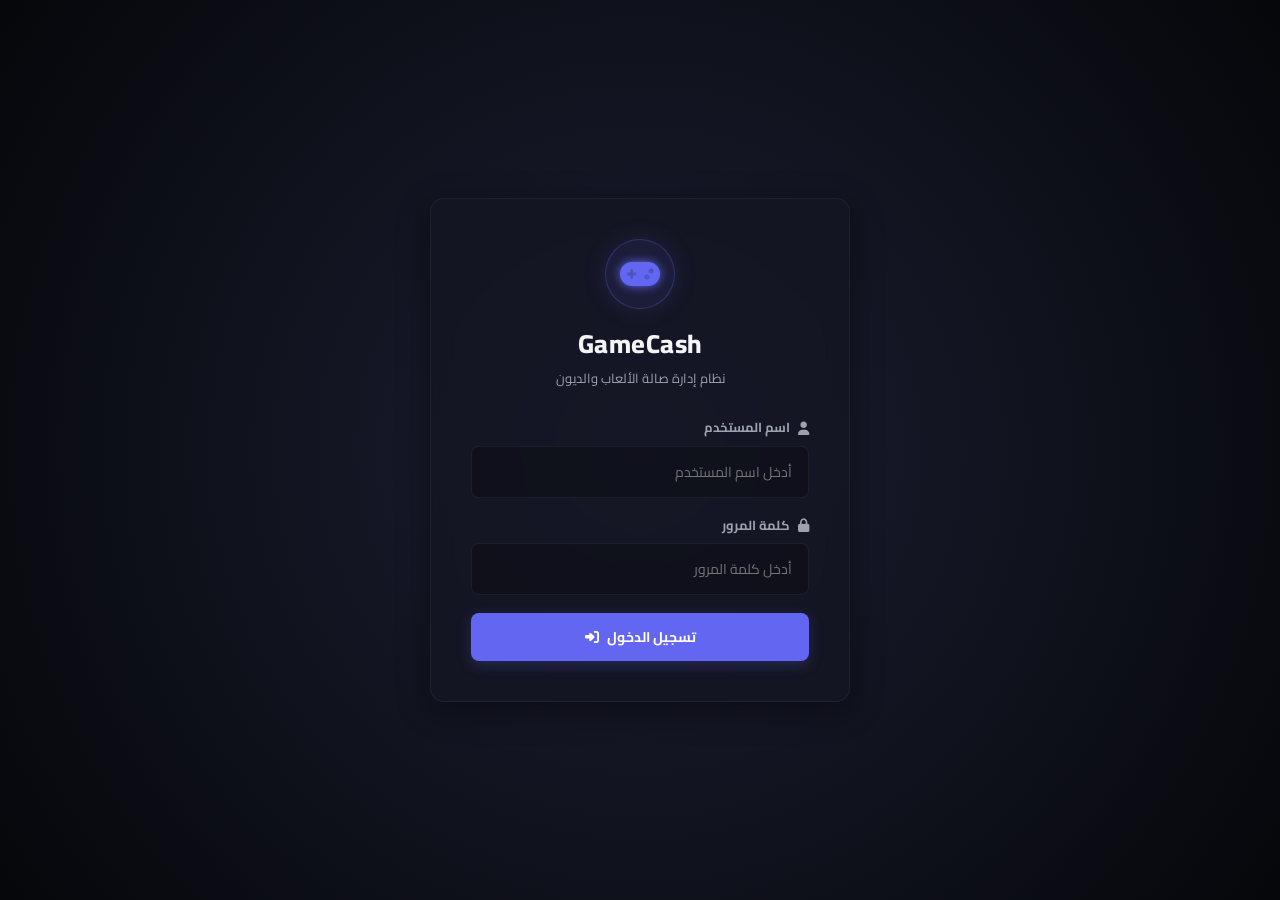
<file: gamecash-web/index.html>
<!DOCTYPE html>
<html lang="ar" dir="rtl">
<head>
    <meta charset="UTF-8">
    <meta name="viewport" content="width=device-width, initial-scale=1.0">
    
    <!-- Viewport-based Mobile Redirection -->
    <script>
        if (window.innerWidth <= 768 || /Mobi|Android|iPhone/i.test(navigator.userAgent)) {
            window.location.replace('mobile.html');
        }
    </script>

    <title>GameCash - إدارة صالة الألعاب والمالية</title>
    <link rel="manifest" href="manifest.json">
    <link rel="icon" type="image/svg+xml" href="icon.svg">
    <link rel="apple-touch-icon" href="icon-192.png">
    
    <!-- Meta tags for SEO & Theme -->
    <meta name="description" content="نظام احترافي لإدارة صالات الألعاب والديون والمبيعات وتحويل رصيد شركات الاتصالات والمصاريف">
    <meta name="theme-color" content="#0d0e15">

    <!-- Fonts: Cairo (Arabic) & Outfit (Numbers/English) -->
    <link rel="preconnect" href="https://fonts.googleapis.com">
    <link rel="preconnect" href="https://fonts.gstatic.com" crossorigin>
    <link href="https://fonts.googleapis.com/css2?family=Cairo:wght@300;400;600;700;800&family=Outfit:wght@300;400;500;600;700;800&display=swap" rel="stylesheet">
    
    <!-- FontAwesome Icons -->
    <link rel="stylesheet" href="https://cdnjs.cloudflare.com/ajax/libs/font-awesome/6.4.0/css/all.min.css">
    
    <!-- Local Offline-Compatible Libraries (SweetAlert2 & Chart.js) -->
    <script src="js/lib/sweetalert2.all.min.js"></script>
    <script src="js/lib/chart.min.js"></script>
    
    <!-- Robust Offline Fallback for Libraries -->
    <script>
        if (typeof Swal === 'undefined') {
            console.warn("SweetAlert2 is not loaded. Activating fallback notifications.");
            window.Swal = {
                fire: function(options) {
                    return new Promise((resolve) => {
                        const title = options.title || '';
                        const text = options.text || '';
                        
                        if (options.input === 'text' || options.html) {
                            alert("خطأ: تعذر تحميل واجهة الإدخال المتقدمة لأن مكتبة SweetAlert2 غير متوفرة.");
                            resolve({ dismiss: 'error' });
                            return;
                        }

                        if (options.showCancelButton) {
                            const result = confirm(`${title}\n\n${text}`);
                            resolve({ isConfirmed: result, isDismissed: !result });
                        } else {
                            alert(`${title}\n\n${text}`);
                            resolve({ isConfirmed: true });
                        }
                    });
                },
                showValidationMessage: function(msg) {
                    alert(msg);
                }
            };
        }
    </script>

    <!-- Custom Premium Stylesheet -->
    <link rel="stylesheet" href="css/style.css">
</head>
<body>

    <!-- 1. LOGIN OVERLAY (Shows when not authenticated) -->
    <div id="login-overlay" class="login-overlay">
        <div class="login-card glass-panel">
            <div class="login-header">
                <div class="login-logo-container">
                    <i class="fa-solid fa-gamepad logo-icon-glow"></i>
                </div>
                <h2>GameCash</h2>
                <p>نظام إدارة صالة الألعاب والديون</p>
            </div>
            
            <form id="login-form">
                <div class="form-group">
                    <label for="login-username"><i class="fa-solid fa-user"></i> اسم المستخدم</label>
                    <input type="text" id="login-username" placeholder="أدخل اسم المستخدم" required autocomplete="username">
                </div>
                
                <div class="form-group">
                    <label for="login-password"><i class="fa-solid fa-lock"></i> كلمة المرور</label>
                    <input type="password" id="login-password" placeholder="أدخل كلمة المرور" required autocomplete="current-password">
                </div>
                
                <button type="submit" class="btn btn-primary btn-block" id="login-btn">
                    <span>تسجيل الدخول</span>
                    <i class="fa-solid fa-right-to-bracket"></i>
                </button>
            </form>
        </div>
    </div>

    <!-- 2. MAIN APPLICATION SHELL -->
    <div id="app-shell" class="app-shell hidden">
        
        <!-- SIDEBAR -->
        <aside class="sidebar">
            <div class="sidebar-brand">
                <i class="fa-solid fa-coins brand-icon"></i>
                <span>GameCash</span>
            </div>
            
            <div class="user-profile-badge">
                <div class="avatar"><i class="fa-solid fa-user-tie"></i></div>
                <div class="user-details">
                    <span class="user-name" id="display-username">المسؤول</span>
                    <span class="user-role">مدير النظام</span>
                </div>
            </div>

            <nav class="sidebar-nav">
                <ul>
                    <li class="nav-item active" data-tab="dashboard">
                        <a href="#"><i class="fa-solid fa-chart-pie"></i> <span>لوحة التحكم</span></a>
                    </li>
                    <li class="nav-item" data-tab="records">
                        <a href="#"><i class="fa-solid fa-list-check"></i> <span>السجلات والعمليات</span></a>
                    </li>
                    <li class="nav-item" data-tab="sales">
                        <a href="#"><i class="fa-solid fa-cart-shopping"></i> <span>عملية بيع جديدة</span></a>
                    </li>
                    <li class="nav-item" data-tab="customers">
                        <a href="#"><i class="fa-solid fa-users"></i> <span>العملاء والديون</span></a>
                    </li>
                    <li class="nav-item" data-tab="products">
                        <a href="#"><i class="fa-solid fa-cubes"></i> <span>المخزن والمبيعات</span></a>
                    </li>
                    <li class="nav-item" data-tab="telecom">
                        <a href="#"><i class="fa-solid fa-mobile-screen-button"></i> <span>تحويل الرصيد</span></a>
                    </li>
                    <li class="nav-item" data-tab="expenses">
                        <a href="#"><i class="fa-solid fa-wallet"></i> <span>المصاريف اليومية</span></a>
                    </li>
                </ul>
            </nav>

            <div class="sidebar-footer">
                <button id="logout-btn" class="btn btn-outline-danger btn-block">
                    <i class="fa-solid fa-right-from-bracket"></i>
                    <span>تسجيل الخروج</span>
                </button>
            </div>
        </aside>

        <!-- MAIN VIEW CONTENT -->
        <main class="main-content">
            
            <!-- HEADER -->
            <header class="main-header glass-panel">
                <div class="header-title">
                    <button class="mobile-toggle-btn" id="mobile-toggle"><i class="fa-solid fa-bars"></i></button>
                    <h1 id="view-title">لوحة التحكم</h1>
                </div>
                
                <!-- CASH SAFE MONITOR -->
                <div class="cash-safe-monitor glass-panel" id="safe-monitor-card">
                    <div class="safe-info">
                        <span class="safe-label">الصندوق (الخزنة نقداً)</span>
                        <span class="safe-value" id="header-cash-safe">0.00 <span class="currency">ل.س</span></span>
                    </div>
                    <div class="safe-icon-box">
                        <i class="fa-solid fa-vault safe-vault-icon"></i>
                    </div>
                </div>
            </header>

            <!-- VIEW PANES CONTAINER -->
            <div class="view-panes">
                
                <!-- VIEW 1: DASHBOARD -->
                <section id="pane-dashboard" class="tab-pane active">
                    <!-- Dashboard Cards -->
                    <div class="stats-grid">
                        <div class="stats-card card-safe glass-panel">
                            <div class="card-body">
                                <h3>رصيد الخزنة الفعلي</h3>
                                <div class="value number-font" id="dash-cash-safe">0.00</div>
                                <p>متوفر نقداً في الدرج حالياً</p>
                            </div>
                            <div class="card-icon"><i class="fa-solid fa-cash-register"></i></div>
                        </div>

                        <div class="stats-card card-debt glass-panel">
                            <div class="card-body">
                                <h3>الديون الكلية المطلوبة</h3>
                                <div class="value number-font" id="dash-total-debts">0.00</div>
                                <p>مجموع المبالغ المتبقية على العملاء</p>
                            </div>
                            <div class="card-icon"><i class="fa-solid fa-hand-holding-dollar"></i></div>
                        </div>

                        <div class="stats-card card-sales glass-panel">
                            <div class="card-body">
                                <h3>مبيعات اليوم</h3>
                                <div class="value number-font" id="dash-today-sales">0.00</div>
                                <div class="sales-breakdown">
                                    <span>كاش: <b id="dash-today-cash-sales" class="number-font">0</b></span>
                                    <span>دين: <b id="dash-today-debt-sales" class="number-font">0</b></span>
                                </div>
                            </div>
                            <div class="card-icon"><i class="fa-solid fa-receipt"></i></div>
                        </div>

                        <div class="stats-card card-surplus glass-panel">
                            <div class="card-body">
                                <h3>صافي حركة الصندوق اليوم</h3>
                                <div class="value number-font" id="dash-today-net-cash">0.00</div>
                                <p>المقبوضات مطروحاً منها المصاريف</p>
                            </div>
                            <div class="card-icon"><i class="fa-solid fa-scale-balanced"></i></div>
                        </div>
                    </div>

                    <!-- Low Stock Alerts -->
                    <div id="low-stock-alert-bar" class="alert-bar glass-panel hidden">
                        <div class="alert-content">
                            <i class="fa-solid fa-triangle-exclamation alert-icon"></i>
                            <span id="low-stock-alert-text">تنبيه! هناك منتجات شارفت على النفاد في المستودع.</span>
                        </div>
                        <button class="btn btn-sm btn-outline-warning" id="view-low-stock-btn">معاينة</button>
                    </div>

                    <!-- Charts & Recent Activity -->
                    <div class="dashboard-grid">
                        
                        <!-- Financial Performance Chart -->
                        <div class="grid-col glass-panel">
                            <div class="panel-header">
                                <h2><i class="fa-solid fa-chart-line"></i> الأداء المالي (المبيعات والمصاريف خلال 7 أيام)</h2>
                            </div>
                            <div class="panel-body chart-container">
                                <canvas id="financialsChart"></canvas>
                            </div>
                        </div>

                        <!-- Quick Operations and Daily Logs -->
                        <div class="grid-col glass-panel">
                            <div class="panel-header">
                                <h2><i class="fa-solid fa-clock-rotate-left"></i> آخر النشاطات اليومية</h2>
                            </div>
                            <div class="panel-body">
                                <div class="tabs-subnav">
                                    <button class="sub-tab active" data-subtab="recent-sales">المبيعات الأخيرة</button>
                                    <button class="sub-tab" data-subtab="recent-payoffs">سداد الديون</button>
                                    <button class="sub-tab" data-subtab="recent-expenses">المصاريف</button>
                                </div>

                                <div class="subtab-content" id="subtab-recent-sales">
                                    <div class="table-responsive">
                                        <table class="table table-striped table-hover">
                                            <thead>
                                                <tr>
                                                    <th>العميل</th>
                                                    <th>الإجمالي</th>
                                                    <th>المدفوع</th>
                                                    <th>الدين</th>
                                                    <th>التاريخ</th>
                                                </tr>
                                            </thead>
                                            <tbody id="recent-sales-list">
                                                <tr><td colspan="5" class="text-center">لا توجد مبيعات مسجلة اليوم.</td></tr>
                                            </tbody>
                                        </table>
                                    </div>
                                </div>

                                <div class="subtab-content hidden" id="subtab-recent-payoffs">
                                    <div class="table-responsive">
                                        <table class="table table-striped table-hover">
                                            <thead>
                                                <tr>
                                                    <th>العميل</th>
                                                    <th>المبلغ المسدد</th>
                                                    <th>ملاحظات</th>
                                                    <th>التاريخ</th>
                                                </tr>
                                            </thead>
                                            <tbody id="recent-payments-list">
                                                <tr><td colspan="4" class="text-center">لا توجد عمليات سداد اليوم.</td></tr>
                                            </tbody>
                                        </table>
                                    </div>
                                </div>

                                <div class="subtab-content hidden" id="subtab-recent-expenses">
                                    <div class="table-responsive">
                                        <table class="table table-striped table-hover">
                                            <thead>
                                                <tr>
                                                    <th>الفئة</th>
                                                    <th>المبلغ</th>
                                                    <th>الملاحظات</th>
                                                    <th>التاريخ</th>
                                                </tr>
                                            </thead>
                                            <tbody id="recent-expenses-list">
                                                <tr><td colspan="4" class="text-center">لا توجد مصاريف مسجلة اليوم.</td></tr>
                                            </tbody>
                                        </table>
                                    </div>
                                </div>
                            </div>
                        </div>

                    </div>
                </section>

                <!-- VIEW 1.5: RECORDS & TRANSACTIONS -->
                <section id="pane-records" class="tab-pane">
                    <div class="panel-large glass-panel">
                        <div class="panel-header">
                            <h2><i class="fa-solid fa-list-check"></i> السجلات وجميع العمليات السابقة</h2>
                            <div class="header-actions">
                                <button class="btn btn-outline-danger" id="btn-delete-all-records"><i class="fa-solid fa-trash-can"></i> حذف الكل</button>
                                <button class="btn btn-outline-primary" id="btn-refresh-records"><i class="fa-solid fa-rotate-right"></i> تحديث</button>
                            </div>
                        </div>
                        
                        <div class="search-and-filter">
                            <div class="search-input-wrapper">
                                <i class="fa-solid fa-magnifying-glass"></i>
                                <input type="text" id="records-search" placeholder="ابحث برقم العملية، اسم الزبون، أو التاريخ...">
                            </div>
                        </div>

                        <div class="table-responsive">
                            <table class="table table-striped table-hover">
                                <thead>
                                    <tr>
                                        <th>رقم العملية</th>
                                        <th>العميل</th>
                                        <th>المجموع</th>
                                        <th>المدفوع كاش</th>
                                        <th>الدين المسجل</th>
                                        <th>التاريخ</th>
                                        <th>خيارات التحكم</th>
                                    </tr>
                                </thead>
                                <tbody id="records-table-body">
                                    <!-- Loaded dynamically -->
                                    <tr><td colspan="7" class="text-center">جاري تحميل السجلات...</td></tr>
                                </tbody>
                            </table>
                        </div>
                    </div>
                </section>

                <!-- VIEW 2: NEW SALE -->
                <section id="pane-sales" class="tab-pane">
                    <div class="sales-checkout-grid">
                        
                        <!-- Left Panel: Shopping Cart Items -->
                        <div class="checkout-cart glass-panel">
                            <div class="panel-header">
                                <h2><i class="fa-solid fa-basket-shopping"></i> سلة الفاتورة الحالية</h2>
                                <button class="btn btn-sm btn-outline-danger" id="clear-cart-btn"><i class="fa-solid fa-trash-can"></i> إفراغ السلة</button>
                            </div>
                            
                            <div class="cart-items-wrapper">
                                <div class="cart-empty-state" id="cart-empty">
                                    <i class="fa-solid fa-cart-plus"></i>
                                    <p>السلة فارغة حالياً. أضف أكلات أو تحويلات رصيد أو خدمات يدوية من اللوحة الجانبية.</p>
                                </div>
                                <div class="cart-items-list hidden" id="cart-items">
                                    <!-- Items will be generated here -->
                                </div>
                            </div>

                            <div class="cart-summary-section">
                                <div class="summary-row">
                                    <span>المجموع الكلي:</span>
                                    <span class="summary-total number-font" id="cart-total">0.00 ل.س</span>
                                </div>
                                
                                <form id="checkout-form">
                                    <div class="payment-method-selectors">
                                        <div class="method-option">
                                            <input type="radio" id="pay-cash-only" name="payment_type" value="cash" checked>
                                            <label for="pay-cash-only">
                                                <i class="fa-solid fa-money-bill-wave"></i>
                                                <span>دفع كاش بالكامل</span>
                                            </label>
                                        </div>
                                        <div class="method-option">
                                            <input type="radio" id="pay-debt-only" name="payment_type" value="debt">
                                            <label for="pay-debt-only">
                                                <i class="fa-solid fa-user-minus"></i>
                                                <span>تسجيل كدين بالكامل</span>
                                            </label>
                                        </div>
                                        <div class="method-option">
                                            <input type="radio" id="pay-split" name="payment_type" value="split">
                                            <label for="pay-split">
                                                <i class="fa-solid fa-right-left"></i>
                                                <span>دفع كاش + دين</span>
                                            </label>
                                        </div>
                                    </div>

                                    <!-- Customer Selector (Visible if Debt or Split is selected) -->
                                    <div class="form-group hidden" id="checkout-customer-group">
                                        <label for="cart-customer"><i class="fa-solid fa-user"></i> اختر العميل المدين *</label>
                                        <div class="select-with-btn">
                                            <select id="cart-customer">
                                                <option value="">-- اختر عميلاً من القائمة --</option>
                                            </select>
                                            <button type="button" class="btn btn-primary" id="btn-quick-add-customer"><i class="fa-solid fa-user-plus"></i></button>
                                        </div>
                                    </div>

                                    <!-- Split Payment Inputs -->
                                    <div class="split-inputs-row hidden" id="checkout-split-group">
                                        <div class="form-group">
                                            <label for="cart-paid-amount">المدفوع كاش نقداً</label>
                                            <input type="number" id="cart-paid-amount" class="number-font" min="0" placeholder="0">
                                        </div>
                                        <div class="form-group">
                                            <label for="cart-debt-amount">المتبقي دين على العميل</label>
                                            <input type="number" id="cart-debt-amount" class="number-font" readonly placeholder="0">
                                        </div>
                                    </div>

                                    <div class="form-group">
                                        <label for="cart-notes"><i class="fa-solid fa-note-sticky"></i> ملاحظات الفاتورة</label>
                                        <textarea id="cart-notes" rows="2" placeholder="ملاحظات اختيارية..."></textarea>
                                    </div>

                                    <button type="submit" class="btn btn-success btn-block btn-lg" id="checkout-btn" disabled>
                                        <i class="fa-solid fa-circle-check"></i>
                                        <span>تأكيد وطباعة عملية البيع</span>
                                    </button>
                                </form>
                            </div>
                        </div>

                        <!-- Right Panel: Items Catalog -->
                        <div class="checkout-catalog glass-panel">
                            <div class="tabs-subnav">
                                <button class="catalog-tab active" data-catalog="snacks">الأكلات والمشروبات</button>
                                <button class="catalog-tab" data-catalog="telecom">تحويل رصيد</button>
                                <button class="catalog-tab" data-catalog="chamcash">شام كاش</button>
                                <button class="catalog-tab" data-catalog="custom">بند/لعب مخصص</button>
                            </div>

                            <!-- Panel A: Snacks Grid -->
                            <div class="catalog-pane" id="catalog-snacks">
                                <div class="catalog-search-bar">
                                    <div class="search-input-wrapper">
                                        <i class="fa-solid fa-magnifying-glass"></i>
                                        <input type="text" id="catalog-snacks-search" placeholder="ابحث عن مشروب أو وجبة...">
                                    </div>
                                </div>
                                <div class="products-catalog-grid" id="catalog-snacks-grid">
                                    <!-- Dynamic snack cards -->
                                </div>
                            </div>

                            <!-- Panel B: Telecom Form -->
                            <div class="catalog-pane hidden" id="catalog-telecom">
                                <div class="telecom-cart-creator">
                                    <h3><i class="fa-solid fa-mobile-screen-button"></i> إضافة تحويل رصيد للسلة</h3>
                                    <form id="telecom-cart-form">
                                        <div class="form-group hidden">
                                            <label for="tel-company">شركة الاتصالات</label>
                                            <select id="tel-company">
                                                <option value="" selected>-- اختر شركة اتصالات --</option>
                                            </select>
                                        </div>
                                        <div class="form-group hidden">
                                            <label for="tel-phone">رقم الهاتف المراد التحويل إليه</label>
                                            <input type="text" id="tel-phone" class="number-font text-left" placeholder="09xxxxxxxx">
                                        </div>
                                        <div class="form-group hidden">
                                            <label for="tel-amount">مبلغ الرصيد للتحويل (مثلاً 5000 وحدة)</label>
                                            <input type="number" id="tel-amount" class="number-font" placeholder="أدخل فئة الشحن">
                                        </div>
                                        <div class="form-group">
                                            <label for="tel-price">سعر شحن الرصيد للزبون (ل.س)</label>
                                            <input type="number" id="tel-price" class="number-font" placeholder="السعر المحتسب للزبون" required min="1">
                                        </div>
                                        <button type="submit" class="btn btn-primary btn-block">
                                            <i class="fa-solid fa-plus"></i>
                                            <span>أضف تحويل الرصيد للسلة</span>
                                        </button>
                                    </form>
                                </div>
                            </div>

                            <!-- Panel B-2: Cham Cash Form -->
                            <div class="catalog-pane hidden" id="catalog-chamcash">
                                <div class="telecom-cart-creator">
                                    <h3><i class="fa-solid fa-money-bill-transfer"></i> إضافة تحويل شام كاش للسلة</h3>
                                    <form id="chamcash-cart-form">
                                        <div class="form-group">
                                            <label for="chamcash-price">سعر التحويل المقطوع للزبون (ل.س)</label>
                                            <input type="number" id="chamcash-price" class="number-font" placeholder="السعر المحتسب للزبون" required min="1">
                                        </div>
                                        <button type="submit" class="btn btn-primary btn-block">
                                            <i class="fa-solid fa-plus"></i>
                                            <span>أضف تحويل شام كاش للسلة</span>
                                        </button>
                                    </form>
                                </div>
                            </div>

                            <!-- Panel C: Custom Dynamic Item -->
                            <div class="catalog-pane hidden" id="catalog-custom">
                                <div class="custom-item-creator">
                                    <h3><i class="fa-solid fa-circle-plus"></i> إضافة خدمة أو لعب مخصص يدوياً</h3>
                                    <p>استخدم هذا التبويب لإدخال حساب وقت اللعب أو أي خدمات لم يتم تخزينها في المستودع سابقاً.</p>
                                    <form id="custom-cart-form">
                                        <div class="form-group">
                                            <label for="cust-name">اسم الخدمة أو اللعب</label>
                                            <input type="text" id="cust-name" placeholder="مثال: لعب PS5 غرف VIP عدد 3 ساعات" required>
                                        </div>
                                        <div class="form-group">
                                            <label for="cust-price">السعر المحتسب (ل.س)</label>
                                            <input type="number" id="cust-price" class="number-font" placeholder="أدخل السعر الإجمالي" required min="1">
                                        </div>
                                        <div class="form-group">
                                            <label for="cust-qty">الكمية</label>
                                            <input type="number" id="cust-qty" class="number-font" value="1" min="1" required>
                                        </div>
                                        <button type="submit" class="btn btn-primary btn-block">
                                            <i class="fa-solid fa-plus"></i>
                                            <span>أضف البند المخصص للسلة</span>
                                        </button>
                                    </form>
                                </div>
                            </div>
                        </div>
                    </div>
                </section>

                <!-- VIEW 3: CUSTOMERS & DEBTS -->
                <section id="pane-customers" class="tab-pane">
                    <div class="grid-two-columns">
                        
                        <!-- Left Panel: Customers Directory & Debt Totals -->
                        <div class="panel-large glass-panel">
                            <div class="panel-header">
                                <h2><i class="fa-solid fa-address-book"></i> دليل العملاء والديون القائمة</h2>
                                <button class="btn btn-primary" id="btn-add-customer"><i class="fa-solid fa-user-plus"></i> إضافة عميل جديد</button>
                            </div>
                            
                            <div class="search-and-filter">
                                <div class="search-input-wrapper">
                                    <i class="fa-solid fa-magnifying-glass"></i>
                                    <input type="text" id="customers-search" placeholder="ابحث باسم الزبون أو رقم الهاتف...">
                                </div>
                            </div>

                            <div class="table-responsive">
                                <table class="table table-striped table-hover">
                                    <thead>
                                        <tr>
                                            <th>الاسم</th>
                                            <th>الهاتف</th>
                                            <th>إجمالي الدين القائم</th>
                                            <th>خيارات التحكم</th>
                                        </tr>
                                    </thead>
                                    <tbody id="customers-table-body">
                                        <!-- Will be loaded dynamically -->
                                    </tbody>
                                </table>
                            </div>
                        </div>

                        <!-- Right Panel: Payoff Debt & History -->
                        <div class="panel-small glass-panel">
                            <div class="panel-header">
                                <h2><i class="fa-solid fa-money-bill-transfer"></i> تسديد الديون (دفعات سداد كاش)</h2>
                            </div>
                            
                            <div class="payoff-form-wrapper">
                                <form id="payoff-form">
                                    <div class="form-group">
                                        <label for="payoff-customer">اختر العميل المسدد *</label>
                                        <select id="payoff-customer" required>
                                            <option value="">-- اختر عميلاً لسداد دينه --</option>
                                        </select>
                                    </div>

                                    <div class="customer-debt-preview hidden" id="payoff-debt-preview-box">
                                        <span>الدين الحالي المترتب عليه:</span>
                                        <strong id="payoff-current-debt-val" class="number-font">0.00 ل.س</strong>
                                    </div>

                                    <div class="form-group">
                                        <label for="payoff-amount">المبلغ المدفوع كاش (ل.س) *</label>
                                        <input type="number" id="payoff-amount" class="number-font" placeholder="أدخل مبلغ السداد" required min="1">
                                    </div>

                                    <div class="form-group">
                                        <label for="payoff-notes">ملاحظات سداد الدين</label>
                                        <input type="text" id="payoff-notes" placeholder="ملاحظات (مثال: دفعة من الحساب)">
                                    </div>

                                    <button type="submit" class="btn btn-success btn-block" id="payoff-submit-btn" disabled>
                                        <i class="fa-solid fa-cash-register"></i>
                                        <span>تأكيد عملية السداد نقداً</span>
                                    </button>
                                </form>
                            </div>

                            <div class="payoff-history-section">
                                <h3>آخر 10 عمليات سداد كاش للديون</h3>
                                <div class="payoff-logs-list" id="payoff-logs-list">
                                    <!-- Payoff history timeline -->
                                </div>
                            </div>
                        </div>
                    </div>
                </section>

                <!-- VIEW 4: PRODUCTS INVENTORY -->
                <section id="pane-products" class="tab-pane">
                    <div class="panel-large glass-panel">
                        <div class="panel-header">
                            <h2><i class="fa-solid fa-boxes-stacked"></i> مخزن المأكولات والمشروبات (متابعة المخزون)</h2>
                            <button class="btn btn-primary" id="btn-add-product"><i class="fa-solid fa-plus-circle"></i> إضافة منتج جديد للمخزن</button>
                        </div>
                        
                        <div class="inventory-controls-header">
                            <div class="search-input-wrapper">
                                <i class="fa-solid fa-magnifying-glass"></i>
                                <input type="text" id="inventory-search" placeholder="ابحث باسم المنتج أو الفئة...">
                            </div>
                        </div>

                        <div class="table-responsive">
                            <table class="table table-striped table-hover">
                                <thead>
                                    <tr>
                                        <th>اسم المنتج</th>
                                        <th>الفئة</th>
                                        <th>سعر الشراء</th>
                                        <th>سعر البيع</th>
                                        <th>هامش الربح المتوقع</th>
                                        <th>المخزون المتوفر</th>
                                        <th>حالة المخزون</th>
                                        <th>خيارات التحكم</th>
                                    </tr>
                                </thead>
                                <tbody id="inventory-table-body">
                                    <!-- Loaded dynamically -->
                                </tbody>
                            </table>
                        </div>
                    </div>
                </section>

                <!-- VIEW 5: TELECOM LOGS -->
                <section id="pane-telecom" class="tab-pane">
                    <div class="panel-large glass-panel">
                        <div class="panel-header">
                            <h2><i class="fa-solid fa-mobile-screen"></i> عمليات تحويل رصيد الاتصالات</h2>
                            <button class="btn btn-primary" id="btn-add-telecom-company"><i class="fa-solid fa-plus"></i> إضافة شركة اتصال جديدة</button>
                        </div>

                        <div class="telecom-summary-boxes">
                            <div class="tel-summary-card glass-panel text-center">
                                <h4>شركات الاتصالات المدعومة</h4>
                                <div class="companies-row-badges" id="telecom-companies-row">
                                    <!-- Badges will be generated -->
                                </div>
                            </div>
                        </div>

                        <div class="panel-subheader-title">
                            <h3><i class="fa-solid fa-receipt"></i> سجل عمليات شحن الرصيد للزبائن</h3>
                            <p>يعرض هذا السجل جميع التحويلات التي تمت عبر سلات المبيعات.</p>
                        </div>

                        <div class="table-responsive">
                            <table class="table table-striped table-hover">
                                <thead>
                                    <tr>
                                        <th>الشركة</th>
                                        <th>رقم الهاتف المشحون</th>
                                        <th>الرصيد المشحون</th>
                                        <th>السعر للزبون</th>
                                        <th>الربح</th>
                                        <th>تاريخ العملية</th>
                                        <th>الفاتورة المرتبطة</th>
                                    </tr>
                                </thead>
                                <tbody id="telecom-logs-table-body">
                                    <!-- Loaded dynamically -->
                                </tbody>
                            </table>
                        </div>
                    </div>
                </section>

                <!-- VIEW 6: DAILY EXPENSES -->
                <section id="pane-expenses" class="tab-pane">
                    <div class="grid-two-columns">
                        
                        <!-- Left Panel: Log New Expense -->
                        <div class="panel-small glass-panel">
                            <div class="panel-header">
                                <h2><i class="fa-solid fa-file-invoice-dollar"></i> تسجيل مصروف يومي جديد</h2>
                            </div>
                            <div class="panel-body">
                                <form id="expense-form">
                                    <div class="form-group">
                                        <label for="exp-category">فئة المصروف *</label>
                                        <select id="exp-category" required>
                                            <option value="">-- اختر الفئة المناسبة --</option>
                                            <option value="شراء بضاعة للمستودع">شراء بضاعة ومشروبات للمستودع</option>
                                            <option value="كهرباء ومولدات">فواتير كهرباء ومحروقات مولدات</option>
                                            <option value="إيجار وتراخيص">إيجار المحل أو تراخيص</option>
                                            <option value="أجور وعمال">أجور ورواتب الموظفين والعمال</option>
                                            <option value="صيانة ومعدات">صيانة أجهزة وأثاث صالة ألعاب</option>
                                            <option value="ضيافة ونظافة">ضيافة زبائن ونظافة الصالة</option>
                                            <option value="مصاريف أخرى">مصاريف عامة أخرى</option>
                                        </select>
                                    </div>

                                    <div class="form-group">
                                        <label for="exp-amount">مبلغ المصروف كاش (ل.س) *</label>
                                        <input type="number" id="exp-amount" class="number-font" placeholder="أدخل قيمة الفاتورة المصروفة" required min="1">
                                    </div>

                                    <div class="form-group">
                                        <label for="exp-notes">ملاحظات توضيحية للفاتورة</label>
                                        <textarea id="exp-notes" rows="3" placeholder="أدخل تفاصيل المصروف الإضافية (مثال: صيانة جهاز PS5 رقم 3)"></textarea>
                                    </div>

                                    <button type="submit" class="btn btn-danger btn-block">
                                        <i class="fa-solid fa-wallet"></i>
                                        <span>تأكيد وخصم المصروف من الصندوق</span>
                                    </button>
                                </form>
                            </div>
                        </div>

                        <!-- Right Panel: Expenses Log History -->
                        <div class="panel-large glass-panel">
                            <div class="panel-header">
                                <h2><i class="fa-solid fa-clipboard-list"></i> سجل المصاريف المصروفة مؤخراً</h2>
                            </div>
                            
                            <div class="table-responsive">
                                <table class="table table-striped table-hover">
                                    <thead>
                                        <tr>
                                            <th>الفئة والتصنيف</th>
                                            <th>القيمة</th>
                                            <th>الملاحظات والتوضيح</th>
                                            <th>التاريخ</th>
                                            <th>خيارات</th>
                                        </tr>
                                    </thead>
                                    <tbody id="expenses-table-body">
                                        <!-- Loaded dynamically -->
                                    </tbody>
                                </table>
                            </div>
                        </div>
                    </div>
                </section>

            </div>
        </main>
    </div>

    <!-- Application Javascript Entry Points -->
    <script src="js/api.js"></script>
    <script src="js/app.js"></script>
    
    <!-- PWA Service Worker Registration -->
    <script>
        if ('serviceWorker' in navigator) {
            window.addEventListener('load', () => {
                navigator.serviceWorker.register('service-worker.js')
                    .then(reg => console.log('Service Worker Registered Successfully', reg.scope))
                    .catch(err => console.error('Service Worker Registration Failed', err));
            });
        }
    </script>
</body>
</html>
</file>
<file: gamecash-web/css/style.css>
/* C:\xampp2\htdocs\gamecash\gamecash-web\css\style.css */

/* ==========================================================================
   1. CORE DESIGN SYSTEM & VARIABLES
   ========================================================================== */
:root {
    --bg-color: #0b0c10;
    --bg-gradient: radial-gradient(circle at top left, #1a1c29, #08090d 60%);
    --panel-bg: rgba(20, 22, 35, 0.75);
    --panel-border: rgba(255, 255, 255, 0.06);
    --accent-color: #6366f1; /* Indigo Accent */
    --accent-glow: rgba(99, 102, 241, 0.25);
    --success-color: #10b981; /* Emerald Success */
    --success-glow: rgba(16, 185, 129, 0.2);
    --danger-color: #f43f5e; /* Rose Danger */
    --danger-glow: rgba(244, 63, 94, 0.2);
    --warning-color: #f59e0b; /* Amber Warning */
    --warning-glow: rgba(245, 158, 11, 0.2);
    
    --text-primary: #f3f4f6;
    --text-secondary: #9ca3af;
    --text-muted: #6b7280;
    
    --sidebar-width: 280px;
    --header-height: 80px;
    --border-radius-sm: 8px;
    --border-radius-md: 14px;
    --border-radius-lg: 24px;
    
    --transition-smooth: all 0.3s cubic-bezier(0.4, 0, 0.2, 1);
    --shadow-premium: 0 8px 32px 0 rgba(0, 0, 0, 0.45);
}

/* ==========================================================================
   2. RESET & BASE STYLES
   ========================================================================== */
* {
    margin: 0;
    padding: 0;
    box-sizing: border-box;
}

body {
    background: var(--bg-color);
    background-image: var(--bg-gradient);
    color: var(--text-primary);
    font-family: 'Cairo', sans-serif;
    min-height: 100vh;
    overflow-x: hidden;
    line-height: 1.5;
}

/* Enable clean numbers font for stats/prices */
.number-font {
    font-family: 'Outfit', 'Cairo', sans-serif !important;
    font-weight: 600;
}

/* Hide scrollbar natively but allow scrolling */
::-webkit-scrollbar {
    width: 6px;
    height: 6px;
}
::-webkit-scrollbar-track {
    background: rgba(0,0,0,0.1);
}
::-webkit-scrollbar-thumb {
    background: rgba(255,255,255,0.08);
    border-radius: 10px;
}
::-webkit-scrollbar-thumb:hover {
    background: var(--accent-color);
}

.hidden {
    display: none !important;
}

/* ==========================================================================
   3. PREMIUM GLASSMORPHISM COMPONENTS
   ========================================================================== */
.glass-panel {
    background: var(--panel-bg);
    backdrop-filter: blur(12px);
    -webkit-backdrop-filter: blur(12px);
    border: 1px solid var(--panel-border);
    border-radius: var(--border-radius-md);
    box-shadow: var(--shadow-premium);
}

.glass-panel:hover {
    border-color: rgba(255, 255, 255, 0.1);
}

/* ==========================================================================
   4. LAYOUT: SIDEBAR (RTL RIGHT ALIGNMENT)
   ========================================================================== */
.app-shell {
    display: flex;
    min-height: 100vh;
    width: 100vw;
}

.sidebar {
    width: var(--sidebar-width);
    background: rgba(13, 14, 22, 0.9);
    border-left: 1px solid var(--panel-border);
    display: flex;
    flex-direction: column;
    height: 100vh;
    position: fixed;
    right: 0;
    top: 0;
    z-index: 100;
    transition: var(--transition-smooth);
}

.sidebar-brand {
    padding: 30px 24px;
    display: flex;
    align-items: center;
    gap: 12px;
    font-size: 24px;
    font-weight: 800;
    color: var(--text-primary);
    border-bottom: 1px solid var(--panel-border);
}

.brand-icon {
    color: var(--accent-color);
    text-shadow: 0 0 10px var(--accent-color);
}

.user-profile-badge {
    padding: 16px 20px;
    margin: 16px;
    background: rgba(255, 255, 255, 0.03);
    border-radius: var(--border-radius-sm);
    display: flex;
    align-items: center;
    gap: 12px;
}

.user-profile-badge .avatar {
    width: 42px;
    height: 42px;
    background: var(--accent-color);
    border-radius: 50%;
    display: flex;
    align-items: center;
    justify-content: center;
    font-size: 18px;
    box-shadow: 0 0 12px var(--accent-color);
}

.user-details {
    display: flex;
    flex-direction: column;
}

.user-name {
    font-weight: 700;
    font-size: 14px;
}

.user-role {
    font-size: 11px;
    color: var(--text-secondary);
}

.sidebar-nav {
    flex-grow: 1;
    padding: 10px 16px;
    overflow-y: auto;
}

.sidebar-nav ul {
    list-style: none;
}

.nav-item {
    margin-bottom: 6px;
}

.nav-item a {
    display: flex;
    align-items: center;
    gap: 14px;
    padding: 14px 18px;
    color: var(--text-secondary);
    text-decoration: none;
    font-weight: 600;
    font-size: 15px;
    border-radius: var(--border-radius-sm);
    transition: var(--transition-smooth);
}

.nav-item a i {
    font-size: 18px;
    width: 24px;
    text-align: center;
}

.nav-item:hover a,
.nav-item.active a {
    color: var(--text-primary);
    background: rgba(99, 102, 241, 0.1);
}

.nav-item.active a {
    border-right: 4px solid var(--accent-color);
    padding-right: 14px;
}

.sidebar-footer {
    padding: 20px;
    border-top: 1px solid var(--panel-border);
}

/* ==========================================================================
   5. LAYOUT: MAIN CONTENT & HEADER
   ========================================================================== */
.main-content {
    margin-right: var(--sidebar-width);
    flex-grow: 1;
    min-height: 100vh;
    padding: 30px;
    display: flex;
    flex-direction: column;
    gap: 30px;
    width: calc(100vw - var(--sidebar-width));
}

.main-header {
    height: var(--header-height);
    padding: 15px 25px;
    display: flex;
    justify-content: space-between;
    align-items: center;
}

.header-title {
    display: flex;
    align-items: center;
    gap: 15px;
}

.header-title h1 {
    font-size: 24px;
    font-weight: 800;
}

.mobile-toggle-btn {
    display: none;
    background: none;
    border: none;
    color: var(--text-primary);
    font-size: 20px;
    cursor: pointer;
}

.cash-safe-monitor {
    display: flex;
    align-items: center;
    gap: 20px;
    padding: 8px 20px;
    background: rgba(16, 185, 129, 0.08);
    border-color: rgba(16, 185, 129, 0.25);
    box-shadow: 0 0 15px rgba(16, 185, 129, 0.08);
    border-radius: var(--border-radius-sm);
    transition: var(--transition-smooth);
}

.cash-safe-monitor:hover {
    box-shadow: 0 0 25px rgba(16, 185, 129, 0.25);
    border-color: var(--success-color);
}

.safe-info {
    display: flex;
    flex-direction: column;
    text-align: left;
}

.safe-label {
    font-size: 11px;
    color: var(--text-secondary);
    font-weight: 600;
    text-align: right;
}

.safe-value {
    font-size: 20px;
    font-family: 'Outfit', 'Cairo', sans-serif;
    font-weight: 800;
    color: var(--success-color);
}

.safe-value .currency {
    font-size: 12px;
    margin-right: 4px;
}

.safe-icon-box {
    width: 40px;
    height: 40px;
    background: rgba(16, 185, 129, 0.15);
    border-radius: var(--border-radius-sm);
    display: flex;
    align-items: center;
    justify-content: center;
    font-size: 18px;
    color: var(--success-color);
}

/* ==========================================================================
   6. VIEW PANES & GRIDS
   ========================================================================== */
.view-panes {
    flex-grow: 1;
}

.tab-pane {
    display: none;
    animation: fadeIn 0.4s ease-out;
}

.tab-pane.active {
    display: block;
}

@keyframes fadeIn {
    from { opacity: 0; transform: translateY(10px); }
    to { opacity: 1; transform: translateY(0); }
}

/* ==========================================================================
   7. DASHBOARD PANE
   ========================================================================== */
.stats-grid {
    display: grid;
    grid-template-columns: repeat(auto-fit, minmax(240px, 1fr));
    gap: 20px;
    margin-bottom: 30px;
}

.stats-card {
    padding: 24px;
    display: flex;
    justify-content: space-between;
    align-items: center;
    position: relative;
    overflow: hidden;
    transition: var(--transition-smooth);
}

.stats-card:hover {
    transform: translateY(-5px);
}

.stats-card.card-safe {
    border-color: rgba(16, 185, 129, 0.2);
    box-shadow: 0 4px 20px rgba(16, 185, 129, 0.05);
}
.stats-card.card-safe:hover {
    border-color: var(--success-color);
    box-shadow: 0 10px 30px rgba(16, 185, 129, 0.15);
}
.stats-card.card-safe .card-icon {
    color: var(--success-color);
    background: rgba(16, 185, 129, 0.1);
}

.stats-card.card-debt {
    border-color: rgba(244, 63, 94, 0.2);
}
.stats-card.card-debt:hover {
    border-color: var(--danger-color);
    box-shadow: 0 10px 30px rgba(244, 63, 94, 0.15);
}
.stats-card.card-debt .card-icon {
    color: var(--danger-color);
    background: rgba(244, 63, 94, 0.1);
}

.stats-card.card-sales {
    border-color: rgba(99, 102, 241, 0.2);
}
.stats-card.card-sales:hover {
    border-color: var(--accent-color);
    box-shadow: 0 10px 30px rgba(99, 102, 241, 0.15);
}
.stats-card.card-sales .card-icon {
    color: var(--accent-color);
    background: rgba(99, 102, 241, 0.1);
}

.stats-card.card-surplus {
    border-color: rgba(245, 158, 11, 0.2);
}
.stats-card.card-surplus:hover {
    border-color: var(--warning-color);
    box-shadow: 0 10px 30px rgba(245, 158, 11, 0.15);
}
.stats-card.card-surplus .card-icon {
    color: var(--warning-color);
    background: rgba(245, 158, 11, 0.1);
}

.stats-card h3 {
    font-size: 13px;
    font-weight: 700;
    color: var(--text-secondary);
    margin-bottom: 8px;
}

.stats-card .value {
    font-size: 26px;
    font-weight: 800;
    margin-bottom: 6px;
}

.stats-card p {
    font-size: 11px;
    color: var(--text-muted);
}

.sales-breakdown {
    display: flex;
    gap: 12px;
    font-size: 11px;
    color: var(--text-secondary);
    margin-top: 4px;
}

.sales-breakdown b {
    color: var(--text-primary);
}

.card-icon {
    width: 48px;
    height: 48px;
    border-radius: var(--border-radius-sm);
    display: flex;
    align-items: center;
    justify-content: center;
    font-size: 20px;
}

/* Alert Bar */
.alert-bar {
    padding: 16px 20px;
    margin-bottom: 30px;
    display: flex;
    justify-content: space-between;
    align-items: center;
    border-color: rgba(245, 158, 11, 0.3);
    background: rgba(245, 158, 11, 0.05);
}

.alert-content {
    display: flex;
    align-items: center;
    gap: 12px;
    color: var(--warning-color);
    font-weight: 600;
    font-size: 14px;
}

.alert-icon {
    font-size: 18px;
    animation: pulse 1.5s infinite;
}

@keyframes pulse {
    0% { opacity: 0.5; }
    50% { opacity: 1; }
    100% { opacity: 0.5; }
}

/* Dashboard Grid Panels */
.dashboard-grid {
    display: grid;
    grid-template-columns: repeat(auto-fit, minmax(450px, 1fr));
    gap: 30px;
}

.grid-col {
    padding: 24px;
    display: flex;
    flex-direction: column;
    gap: 20px;
}

.panel-header {
    border-bottom: 1px solid var(--panel-border);
    padding-bottom: 15px;
    display: flex;
    justify-content: space-between;
    align-items: center;
}

.panel-header h2 {
    font-size: 18px;
    font-weight: 700;
    display: flex;
    align-items: center;
    gap: 10px;
}

.chart-container {
    height: 300px;
    position: relative;
    display: flex;
    align-items: center;
    justify-content: center;
}

/* Sub-Tab Navigation */
.tabs-subnav {
    display: flex;
    background: rgba(0, 0, 0, 0.2);
    border-radius: var(--border-radius-sm);
    padding: 4px;
    gap: 4px;
}

.sub-tab, .catalog-tab {
    flex-grow: 1;
    background: none;
    border: none;
    color: var(--text-secondary);
    padding: 10px 14px;
    font-family: 'Cairo', sans-serif;
    font-weight: 700;
    font-size: 13px;
    border-radius: var(--border-radius-sm);
    cursor: pointer;
    transition: var(--transition-smooth);
}

.sub-tab:hover, .catalog-tab:hover {
    color: var(--text-primary);
}

.sub-tab.active, .catalog-tab.active {
    background: var(--accent-color);
    color: var(--text-primary);
    box-shadow: 0 4px 10px var(--accent-glow);
}

/* ==========================================================================
   8. SALES & CART SYSTEM PANE
   ========================================================================== */
.sales-checkout-grid {
    display: grid;
    grid-template-columns: 1fr 1.3fr;
    gap: 30px;
    align-items: start;
}

.checkout-cart {
    padding: 24px;
    display: flex;
    flex-direction: column;
    gap: 20px;
}

.cart-items-wrapper {
    min-height: 250px;
    max-height: 400px;
    overflow-y: auto;
    border: 1px dashed var(--panel-border);
    border-radius: var(--border-radius-sm);
    background: rgba(0, 0, 0, 0.1);
    padding: 15px;
}

.cart-empty-state {
    display: flex;
    flex-direction: column;
    align-items: center;
    justify-content: center;
    gap: 15px;
    height: 220px;
    color: var(--text-muted);
    text-align: center;
}

.cart-empty-state i {
    font-size: 48px;
}

.cart-items-list {
    display: flex;
    flex-direction: column;
    gap: 10px;
}

.cart-item {
    background: rgba(255, 255, 255, 0.02);
    border: 1px solid var(--panel-border);
    border-radius: var(--border-radius-sm);
    padding: 12px 16px;
    display: flex;
    align-items: center;
    justify-content: space-between;
    transition: var(--transition-smooth);
}

.cart-item:hover {
    background: rgba(255, 255, 255, 0.04);
}

.cart-item-details {
    display: flex;
    flex-direction: column;
    gap: 4px;
    flex-grow: 1;
}

.cart-item-name {
    font-weight: 700;
    font-size: 14px;
}

.cart-item-meta {
    font-size: 11px;
    color: var(--text-secondary);
}

.cart-item-meta i {
    margin-left: 4px;
}

.cart-item-qty-control {
    display: flex;
    align-items: center;
    gap: 10px;
    margin: 0 15px;
}

.cart-item-qty-control button {
    width: 26px;
    height: 26px;
    background: rgba(255, 255, 255, 0.06);
    border: none;
    color: var(--text-primary);
    font-size: 12px;
    border-radius: 4px;
    cursor: pointer;
    display: flex;
    align-items: center;
    justify-content: center;
    transition: var(--transition-smooth);
}

.cart-item-qty-control button:hover {
    background: var(--accent-color);
}

.cart-item-qty {
    font-size: 14px;
    font-weight: 700;
    width: 20px;
    text-align: center;
}

.cart-item-price-box {
    display: flex;
    align-items: center;
    gap: 15px;
}

.cart-item-price {
    font-weight: 700;
    font-size: 14px;
}

.cart-item-remove {
    background: none;
    border: none;
    color: var(--text-muted);
    font-size: 16px;
    cursor: pointer;
    transition: var(--transition-smooth);
}

.cart-item-remove:hover {
    color: var(--danger-color);
}

/* Cart Summary & Form */
.cart-summary-section {
    border-top: 1px solid var(--panel-border);
    padding-top: 20px;
    display: flex;
    flex-direction: column;
    gap: 20px;
}

.summary-row {
    display: flex;
    justify-content: space-between;
    align-items: center;
    font-size: 16px;
    font-weight: 700;
}

.summary-total {
    font-size: 22px;
    color: var(--accent-color);
}

.payment-method-selectors {
    display: grid;
    grid-template-columns: repeat(3, 1fr);
    gap: 10px;
    margin-bottom: 15px;
}

.method-option {
    position: relative;
}

.method-option input {
    position: absolute;
    opacity: 0;
    width: 0;
    height: 0;
}

.method-option label {
    display: flex;
    flex-direction: column;
    align-items: center;
    justify-content: center;
    gap: 8px;
    padding: 12px;
    border: 1px solid var(--panel-border);
    border-radius: var(--border-radius-sm);
    background: rgba(255, 255, 255, 0.02);
    cursor: pointer;
    font-size: 11px;
    font-weight: 700;
    text-align: center;
    color: var(--text-secondary);
    transition: var(--transition-smooth);
}

.method-option label i {
    font-size: 16px;
}

.method-option input:checked + label {
    border-color: var(--accent-color);
    background: rgba(99, 102, 241, 0.08);
    color: var(--text-primary);
    box-shadow: 0 0 10px var(--accent-glow);
}

.split-inputs-row {
    display: grid;
    grid-template-columns: 1fr 1fr;
    gap: 15px;
    animation: slideDown 0.3s ease-out;
}

@keyframes slideDown {
    from { opacity: 0; transform: translateY(-10px); }
    to { opacity: 1; transform: translateY(0); }
}

/* Right Catalog Panel */
.checkout-catalog {
    padding: 24px;
    display: flex;
    flex-direction: column;
    gap: 20px;
    min-height: 500px;
}

.catalog-pane {
    animation: fadeIn 0.3s ease-out;
}

.catalog-search-bar {
    margin-bottom: 20px;
}

.products-catalog-grid {
    display: grid;
    grid-template-columns: repeat(auto-fill, minmax(160px, 1fr));
    gap: 15px;
    max-height: 480px;
    overflow-y: auto;
    padding-right: 4px;
}

.product-catalog-card {
    padding: 16px;
    display: flex;
    flex-direction: column;
    justify-content: space-between;
    gap: 12px;
    cursor: pointer;
    transition: var(--transition-smooth);
}

.product-catalog-card:hover {
    transform: translateY(-3px);
    border-color: var(--accent-color);
    box-shadow: 0 4px 15px rgba(99, 102, 241, 0.1);
}

.prod-card-header {
    display: flex;
    justify-content: space-between;
    align-items: flex-start;
}

.prod-card-category {
    font-size: 10px;
    padding: 2px 6px;
    background: rgba(255,255,255,0.06);
    border-radius: 4px;
    color: var(--text-secondary);
}

.prod-card-stock {
    font-size: 10px;
    font-weight: 700;
    color: var(--success-color);
}

.prod-card-stock.low-stock {
    color: var(--warning-color);
}
.prod-card-stock.out-of-stock {
    color: var(--danger-color);
}

.prod-card-title {
    font-size: 14px;
    font-weight: 700;
    height: 42px;
    display: -webkit-box;
    -webkit-line-clamp: 2;
    -webkit-box-orient: vertical;
    overflow: hidden;
}

.prod-card-footer {
    display: flex;
    justify-content: space-between;
    align-items: center;
    border-top: 1px solid rgba(255,255,255,0.04);
    padding-top: 10px;
}

.prod-card-price {
    font-size: 14px;
    color: var(--accent-color);
}

.prod-card-add-icon {
    width: 26px;
    height: 26px;
    background: rgba(99, 102, 241, 0.15);
    border-radius: 50%;
    display: flex;
    align-items: center;
    justify-content: center;
    color: var(--accent-color);
    font-size: 12px;
    transition: var(--transition-smooth);
}

.product-catalog-card:hover .prod-card-add-icon {
    background: var(--accent-color);
    color: var(--text-primary);
    box-shadow: 0 0 8px var(--accent-color);
}

/* Forms Inside Catalog */
.telecom-cart-creator, .custom-item-creator {
    background: rgba(0, 0, 0, 0.15);
    border: 1px solid var(--panel-border);
    border-radius: var(--border-radius-sm);
    padding: 24px;
    display: flex;
    flex-direction: column;
    gap: 20px;
}

.telecom-cart-creator h3, .custom-item-creator h3 {
    font-size: 16px;
    font-weight: 700;
    display: flex;
    align-items: center;
    gap: 10px;
}

/* ==========================================================================
   9. CUSTOMERS, INVENTORY, TELECOM & EXPENSES PANES
   ========================================================================== */
.grid-two-columns {
    display: grid;
    grid-template-columns: 1.3fr 1fr;
    gap: 30px;
    align-items: start;
}

.panel-large {
    padding: 24px;
    display: flex;
    flex-direction: column;
    gap: 20px;
}

.panel-small {
    padding: 24px;
    display: flex;
    flex-direction: column;
    gap: 20px;
}

.search-and-filter {
    display: flex;
    gap: 15px;
}

.search-input-wrapper {
    position: relative;
    flex-grow: 1;
}

.search-input-wrapper i {
    position: absolute;
    right: 15px;
    top: 50%;
    transform: translateY(-50%);
    color: var(--text-muted);
}

.search-input-wrapper input {
    width: 100%;
    background: rgba(0,0,0,0.25);
    border: 1px solid var(--panel-border);
    padding: 12px 42px 12px 15px;
    border-radius: var(--border-radius-sm);
    color: var(--text-primary);
    font-family: 'Cairo', sans-serif;
    font-size: 14px;
    transition: var(--transition-smooth);
}

.search-input-wrapper input:focus {
    outline: none;
    border-color: var(--accent-color);
    box-shadow: 0 0 10px var(--accent-glow);
}

/* Payoff Form Debt Preview Box */
.customer-debt-preview {
    background: rgba(244, 63, 94, 0.08);
    border: 1px solid rgba(244, 63, 94, 0.25);
    border-radius: var(--border-radius-sm);
    padding: 14px 18px;
    display: flex;
    justify-content: space-between;
    align-items: center;
    font-size: 14px;
    font-weight: 700;
}

.customer-debt-preview strong {
    font-size: 18px;
    color: var(--danger-color);
}

/* Payoffs logs list timeline */
.payoff-logs-list {
    display: flex;
    flex-direction: column;
    gap: 12px;
    max-height: 260px;
    overflow-y: auto;
}

.payoff-log-item {
    background: rgba(255, 255, 255, 0.01);
    border: 1px solid var(--panel-border);
    border-radius: var(--border-radius-sm);
    padding: 12px;
    display: flex;
    justify-content: space-between;
    align-items: center;
}

.payoff-log-info {
    display: flex;
    flex-direction: column;
    gap: 4px;
}

.payoff-log-name {
    font-weight: 700;
    font-size: 13px;
}

.payoff-log-date {
    font-size: 10px;
    color: var(--text-muted);
}

.payoff-log-amount {
    font-weight: 700;
    font-size: 13px;
    color: var(--success-color);
}

/* Telecom operator badges */
.telecom-summary-boxes {
    margin-bottom: 20px;
}

.tel-summary-card {
    padding: 20px;
}

.tel-summary-card h4 {
    font-size: 14px;
    margin-bottom: 12px;
    color: var(--text-secondary);
}

.companies-row-badges {
    display: flex;
    justify-content: center;
    gap: 15px;
    flex-wrap: wrap;
}

.tel-badge {
    padding: 8px 18px;
    border-radius: 20px;
    font-weight: 700;
    font-size: 13px;
    color: #ffffff;
    box-shadow: 0 4px 10px rgba(0,0,0,0.2);
}

.panel-subheader-title {
    margin: 20px 0;
    border-bottom: 1px solid var(--panel-border);
    padding-bottom: 10px;
}

.panel-subheader-title h3 {
    font-size: 16px;
    font-weight: 700;
    display: flex;
    align-items: center;
    gap: 8px;
}

.panel-subheader-title p {
    font-size: 12px;
    color: var(--text-muted);
    margin-top: 4px;
}

/* ==========================================================================
   10. DATA TABLES SYSTEM (REUSABLE STYLES)
   ========================================================================== */
.table-responsive {
    width: 100%;
    overflow-x: auto;
    border-radius: var(--border-radius-sm);
    border: 1px solid var(--panel-border);
}

.table {
    width: 100%;
    border-collapse: collapse;
    text-align: right;
}

.table th, .table td {
    padding: 14px 18px;
    font-size: 13px;
}

.table th {
    background: rgba(0, 0, 0, 0.3);
    color: var(--text-secondary);
    font-weight: 700;
    font-size: 12px;
    text-transform: uppercase;
    border-bottom: 2px solid var(--panel-border);
}

.table td {
    border-bottom: 1px solid var(--panel-border);
}

.table-striped tbody tr:nth-of-type(odd) {
    background-color: rgba(255, 255, 255, 0.01);
}

.table-hover tbody tr:hover {
    background-color: rgba(99, 102, 241, 0.04);
}

.badge {
    display: inline-block;
    padding: 4px 8px;
    font-size: 10px;
    font-weight: 700;
    border-radius: 4px;
}

.badge-success { background: rgba(16, 185, 129, 0.15); color: var(--success-color); }
.badge-danger { background: rgba(244, 63, 94, 0.15); color: var(--danger-color); }
.badge-warning { background: rgba(245, 158, 11, 0.15); color: var(--warning-color); }
.badge-info { background: rgba(99, 102, 241, 0.15); color: var(--accent-color); }

.profit-plus {
    color: var(--success-color);
}

/* ==========================================================================
   11. FORM CONTROLS & FORM GROUPS
   ========================================================================== */
.form-group {
    margin-bottom: 18px;
    display: flex;
    flex-direction: column;
    gap: 8px;
}

.form-group label {
    font-size: 13px;
    font-weight: 700;
    color: var(--text-secondary);
    display: flex;
    align-items: center;
    gap: 8px;
}

.form-group input, 
.form-group select, 
.form-group textarea {
    width: 100%;
    background: rgba(0, 0, 0, 0.25);
    border: 1px solid var(--panel-border);
    padding: 12px 16px;
    border-radius: var(--border-radius-sm);
    color: var(--text-primary);
    font-family: 'Cairo', sans-serif;
    font-size: 14px;
    transition: var(--transition-smooth);
}

.form-group input:focus, 
.form-group select:focus, 
.form-group textarea:focus {
    outline: none;
    border-color: var(--accent-color);
    box-shadow: 0 0 10px var(--accent-glow);
}

.text-left {
    text-align: left !important;
}

.select-with-btn {
    display: flex;
    gap: 8px;
}

.select-with-btn select {
    flex-grow: 1;
}

.select-with-btn button {
    width: 46px;
    display: flex;
    align-items: center;
    justify-content: center;
}

/* ==========================================================================
   12. PREMIUM BUTTONS SYSTEM
   ========================================================================== */
.btn {
    display: inline-flex;
    align-items: center;
    justify-content: center;
    gap: 8px;
    padding: 10px 18px;
    border-radius: var(--border-radius-sm);
    font-family: 'Cairo', sans-serif;
    font-size: 14px;
    font-weight: 700;
    cursor: pointer;
    border: 1px solid transparent;
    transition: var(--transition-smooth);
}

.btn-block {
    display: flex;
    width: 100%;
}

.btn-lg {
    padding: 14px 24px;
    font-size: 16px;
}

.btn-sm {
    padding: 6px 12px;
    font-size: 11px;
}

.btn-primary {
    background: var(--accent-color);
    color: #ffffff;
    box-shadow: 0 4px 14px var(--accent-glow);
}
.btn-primary:hover {
    background: #4f46e5;
    box-shadow: 0 6px 20px rgba(99, 102, 241, 0.4);
    transform: translateY(-1px);
}

.btn-success {
    background: var(--success-color);
    color: #ffffff;
    box-shadow: 0 4px 14px var(--success-glow);
}
.btn-success:hover {
    background: #059669;
    box-shadow: 0 6px 20px rgba(16, 185, 129, 0.4);
    transform: translateY(-1px);
}

.btn-danger {
    background: var(--danger-color);
    color: #ffffff;
    box-shadow: 0 4px 14px var(--danger-glow);
}
.btn-danger:hover {
    background: #e11d48;
    box-shadow: 0 6px 20px rgba(244, 63, 94, 0.4);
    transform: translateY(-1px);
}

.btn-outline-danger {
    background: none;
    border-color: rgba(244, 63, 94, 0.4);
    color: var(--danger-color);
}
.btn-outline-danger:hover {
    background: var(--danger-color);
    color: #ffffff;
    box-shadow: 0 4px 14px var(--danger-glow);
}

.btn-outline-warning {
    background: none;
    border-color: rgba(245, 158, 11, 0.4);
    color: var(--warning-color);
}
.btn-outline-warning:hover {
    background: var(--warning-color);
    color: #ffffff;
    box-shadow: 0 4px 14px var(--warning-glow);
}

.btn:disabled {
    opacity: 0.5;
    cursor: not-allowed;
    transform: none !important;
    box-shadow: none !important;
}

/* ==========================================================================
   13. LOGIN OVERLAY LAYOUT
   ========================================================================== */
.login-overlay {
    position: fixed;
    top: 0;
    left: 0;
    width: 100vw;
    height: 100vh;
    background: #06070a;
    background-image: radial-gradient(circle at center, #1b1e32 0%, #06070a 100%);
    display: flex;
    align-items: center;
    justify-content: center;
    z-index: 9999;
    padding: 20px;
    animation: fadeIn 0.4s ease-out;
}

.login-card {
    width: 100%;
    max-width: 420px;
    padding: 40px;
    border-color: rgba(255, 255, 255, 0.05);
}

.login-header {
    text-align: center;
    margin-bottom: 30px;
}

.login-logo-container {
    width: 70px;
    height: 70px;
    background: rgba(99, 102, 241, 0.1);
    border: 1px solid rgba(99, 102, 241, 0.3);
    border-radius: 50%;
    display: flex;
    align-items: center;
    justify-content: center;
    margin: 0 auto 15px auto;
    box-shadow: 0 0 25px rgba(99, 102, 241, 0.15);
}

.logo-icon-glow {
    font-size: 32px;
    color: var(--accent-color);
    text-shadow: 0 0 10px var(--accent-color);
}

.login-header h2 {
    font-size: 26px;
    font-weight: 800;
    margin-bottom: 6px;
    letter-spacing: 0.5px;
}

.login-header p {
    font-size: 13px;
    color: var(--text-secondary);
}

/* ==========================================================================
   14. MOBILE RESPONSIVENESS & SIDEBAR TOGGLE
   ========================================================================== */
@media (max-width: 1024px) {
    .sales-checkout-grid {
        grid-template-columns: 1fr;
    }
    
    .grid-two-columns {
        grid-template-columns: 1fr;
    }
}

@media (max-width: 768px) {
    .sidebar {
        right: calc(0px - var(--sidebar-width));
    }
    
    .sidebar.open {
        right: 0;
    }
    
    .main-content {
        margin-right: 0;
        width: 100%;
        padding: 15px;
    }
    
    .mobile-toggle-btn {
        display: block;
    }
    
    .dashboard-grid {
        grid-template-columns: 1fr;
    }
    
    .stats-grid {
        grid-template-columns: repeat(2, 1fr);
    }
    
    .payment-method-selectors {
        grid-template-columns: 1fr;
    }
}

@media (max-width: 480px) {
    .stats-grid {
        grid-template-columns: 1fr;
    }
    
    .main-header {
        flex-direction: column;
        height: auto;
        padding: 15px;
        gap: 15px;
        align-items: flex-start;
    }
    
    .cash-safe-monitor {
        width: 100%;
        justify-content: space-between;
    }
    
    .login-card {
        padding: 25px 20px;
    }
}

/* ==========================================================================
   15. SWEETALERT2 GLASSMORPHISM OVERRIDES
   ========================================================================== */
.swal2-container {
    backdrop-filter: blur(8px) !important;
    -webkit-backdrop-filter: blur(8px) !important;
    background-color: rgba(5, 5, 8, 0.6) !important;
    z-index: 99999 !important;
}

.swal2-popup {
    background: rgba(20, 22, 35, 0.95) !important;
    backdrop-filter: blur(16px) !important;
    -webkit-backdrop-filter: blur(16px) !important;
    border: 1px solid var(--panel-border) !important;
    border-radius: var(--border-radius-md) !important;
    box-shadow: var(--shadow-premium), 0 0 30px rgba(99, 102, 241, 0.15) !important;
    color: var(--text-primary) !important;
    font-family: 'Cairo', sans-serif !important;
    padding: 30px !important;
}

.swal2-title {
    color: var(--text-primary) !important;
    font-size: 20px !important;
    font-weight: 800 !important;
    margin-bottom: 20px !important;
}

.swal2-html-container {
    color: var(--text-secondary) !important;
    font-size: 14px !important;
    line-height: 1.6 !important;
}

/* Custom styles for inputs inside SweetAlert2 */
.swal2-input, .swal2-textarea, .swal2-select {
    background: rgba(0, 0, 0, 0.3) !important;
    border: 1px solid var(--panel-border) !important;
    border-radius: var(--border-radius-sm) !important;
    color: var(--text-primary) !important;
    font-family: 'Cairo', sans-serif !important;
    font-size: 14px !important;
    height: 48px !important;
    box-shadow: none !important;
    padding: 0 16px !important;
    margin: 12px auto !important;
    width: 100% !important;
    box-sizing: border-box !important;
    transition: var(--transition-smooth) !important;
}

.swal2-input:focus, .swal2-textarea:focus, .swal2-select:focus {
    border-color: var(--accent-color) !important;
    box-shadow: 0 0 12px var(--accent-glow) !important;
    outline: none !important;
}

.swal2-textarea {
    height: auto !important;
    padding: 12px 16px !important;
}

/* Customize Actions and buttons */
.swal2-actions {
    margin-top: 25px !important;
    gap: 12px !important;
}

.swal2-styled {
    font-family: 'Cairo', sans-serif !important;
    font-size: 14px !important;
    font-weight: 700 !important;
    border-radius: var(--border-radius-sm) !important;
    padding: 10px 24px !important;
    transition: var(--transition-smooth) !important;
    cursor: pointer !important;
    border: none !important;
}

.swal2-styled.swal2-confirm {
    background-color: var(--accent-color) !important;
    color: #ffffff !important;
    box-shadow: 0 4px 14px var(--accent-glow) !important;
}

.swal2-styled.swal2-confirm:hover {
    background-color: #4f46e5 !important;
    box-shadow: 0 6px 20px rgba(99, 102, 241, 0.4) !important;
    transform: translateY(-1px) !important;
}

.swal2-styled.swal2-cancel {
    background-color: transparent !important;
    border: 1px solid rgba(244, 63, 94, 0.4) !important;
    color: var(--danger-color) !important;
}

.swal2-styled.swal2-cancel:hover {
    background-color: var(--danger-color) !important;
    color: #ffffff !important;
    box-shadow: 0 4px 14px var(--danger-glow) !important;
    transform: translateY(-1px) !important;
}

/* Success / Error / Warning Icons styling */
.swal2-icon {
    border-color: currentColor !important;
    margin: 20px auto 10px auto !important;
}

.swal2-icon.swal2-success {
    border-color: var(--success-color) !important;
    color: var(--success-color) !important;
}
.swal2-icon.swal2-success [class^='swal2-success-line'] {
    background-color: var(--success-color) !important;
}
.swal2-icon.swal2-success .swal2-success-ring {
    border: .25em solid rgba(16, 185, 129, .3) !important;
}

.swal2-icon.swal2-error {
    border-color: var(--danger-color) !important;
    color: var(--danger-color) !important;
}
.swal2-icon.swal2-error [class^='swal2-x-mark-line'] {
    background-color: var(--danger-color) !important;
}

.swal2-icon.swal2-warning {
    border-color: var(--warning-color) !important;
    color: var(--warning-color) !important;
}

.swal2-icon.swal2-info {
    border-color: var(--accent-color) !important;
    color: var(--accent-color) !important;
}

/* Validation message block */
.swal2-validation-message {
    background: rgba(244, 63, 94, 0.08) !important;
    color: var(--danger-color) !important;
    border: 1px solid rgba(244, 63, 94, 0.2) !important;
    border-radius: var(--border-radius-sm) !important;
    font-family: 'Cairo', sans-serif !important;
    font-size: 13px !important;
    font-weight: 700 !important;
    padding: 10px 15px !important;
    margin: 15px 0 0 0 !important;
}
</file>
<file: gamecash-web/css/mobile.css>
/* ==========================================================================
   GAME CASH MOBILE CUSTOM STYLING (STANDALONE PWA STYLESHEET)
   ========================================================================== */

/* Universal Layout Overrides for Mobile App View */
html, body.mobile-body {
    background: #0d0e15;
    background-image: radial-gradient(circle at top left, #12131e 0%, #06070a 100%);
    overflow-x: hidden !important;
    max-width: 100% !important;
    width: 100% !important;
    height: 100%;
}

.mobile-body .app-shell {
    display: flex;
    min-height: 100vh;
    width: 100% !important;
    max-width: 100% !important;
    overflow-x: hidden !important;
}

/* Hide desktop toggle, keep content spaced for bottom navigation bar */
.mobile-body .main-content {
    margin-right: 0 !important;
    width: 100% !important;
    max-width: 100% !important;
    padding: 12px 12px 90px 12px !important; /* Spacious bottom padding for bottom nav */
    overflow-x: hidden !important;
}

/* Slide Drawer Mobile Navigation Menu overrides */
.mobile-body .sidebar {
    z-index: 10000 !important;
    right: 0 !important;
    transform: translateX(100%);
    box-shadow: -5px 0 25px rgba(0, 0, 0, 0.8) !important;
    transition: transform 0.3s cubic-bezier(0.4, 0, 0.2, 1) !important;
}

.mobile-body .sidebar.open {
    transform: translateX(0);
}

/* Mobile App Bar Header Styling */
.mobile-body .main-header {
    height: auto !important;
    padding: 10px 14px !important;
    border-radius: 0 0 var(--border-radius-sm) var(--border-radius-sm) !important;
    border-left: none !important;
    border-right: none !important;
    border-top: none !important;
    display: flex;
    justify-content: space-between;
    align-items: center;
    background: rgba(22, 24, 36, 0.8) !important;
    backdrop-filter: blur(20px);
    -webkit-backdrop-filter: blur(20px);
    border-bottom: 1px solid rgba(255, 255, 255, 0.05);
    margin-bottom: 15px;
}

.mobile-body .header-title h1 {
    font-size: 16px !important;
    font-weight: 800 !important;
    background: linear-gradient(135deg, #ffffff 0%, var(--text-secondary) 100%);
    -webkit-background-clip: text;
    -webkit-text-fill-color: transparent;
    margin: 0;
}

.mobile-body .cash-safe-monitor {
    padding: 6px 12px !important;
    gap: 10px !important;
    border-radius: 10px !important;
}

.mobile-body .safe-label {
    font-size: 9px !important;
}

.mobile-body .safe-value {
    font-size: 13px !important;
}

.mobile-body .safe-vault-icon {
    font-size: 13px !important;
}

/* Responsive compact forms */
.mobile-body .form-group input, 
.mobile-body .form-group select, 
.mobile-body .form-group textarea {
    padding: 10px 12px !important;
    font-size: 13px !important;
    border-radius: 10px !important;
}

.mobile-body .btn-lg {
    padding: 10px 16px !important;
    font-size: 13px !important;
    border-radius: 10px !important;
}

/* stats card adaptations */
.mobile-body .stats-grid {
    grid-template-columns: repeat(2, 1fr) !important;
    gap: 10px !important;
}

.mobile-body .stats-card {
    padding: 12px !important;
    border-radius: 12px !important;
}

.mobile-body .stats-card .card-icon {
    font-size: 16px !important;
    width: 32px !important;
    height: 32px !important;
    margin-bottom: 6px !important;
}

.mobile-body .stats-card h3 {
    font-size: 10px !important;
}

.mobile-body .stats-card .value {
    font-size: 16px !important;
}

/* ==========================================================================
   MOBILE BOTTOM NAVIGATION BAR (FLUTTER LOOK)
   ========================================================================== */
.mobile-bottom-nav {
    display: flex;
    position: fixed;
    bottom: 0;
    left: 0;
    right: 0;
    height: 68px;
    background: rgba(13, 14, 21, 0.94);
    backdrop-filter: blur(20px);
    -webkit-backdrop-filter: blur(20px);
    border-top: 1px solid rgba(255, 255, 255, 0.08);
    justify-content: space-around;
    align-items: center;
    z-index: 999;
    padding: 0 5px;
    box-shadow: 0 -8px 32px rgba(0, 0, 0, 0.6);
}

.bottom-nav-item {
    background: none;
    border: none;
    display: flex;
    flex-direction: column;
    align-items: center;
    justify-content: center;
    color: var(--text-secondary);
    font-family: 'Cairo', sans-serif;
    font-size: 10px;
    font-weight: 700;
    cursor: pointer;
    gap: 4px;
    padding: 6px 10px;
    border-radius: 12px;
    transition: var(--transition-smooth);
    flex: 1;
}

.bottom-nav-item i {
    font-size: 18px;
    transition: var(--transition-smooth);
}

.bottom-nav-item:hover, 
.bottom-nav-item.active {
    color: var(--accent-color);
}

.bottom-nav-item.active i {
    transform: translateY(-2px);
    color: var(--accent-color);
    filter: drop-shadow(0 0 5px var(--accent-color));
}

/* ==========================================================================
   UNIFIED MOBILE CHECKOUT UI
   ========================================================================== */
.mobile-unified-checkout-view {
    display: flex;
    flex-direction: column;
    gap: 14px;
    padding: 0 2px;
    overflow-x: hidden !important;
}

.mobile-section-header {
    margin-top: 6px;
    margin-bottom: 2px;
    padding-right: 4px;
}

.mobile-section-header h3 {
    font-size: 13px;
    font-weight: 800;
    color: var(--text-secondary);
    text-transform: uppercase;
    letter-spacing: 0.5px;
    border-right: 3px solid var(--accent-color);
    padding-right: 8px;
    margin: 0;
}

.mobile-card {
    padding: 14px !important;
    border-radius: 14px !important;
    background: rgba(30, 33, 50, 0.45) !important;
    border: 1px solid rgba(255, 255, 255, 0.05) !important;
    box-shadow: 0 4px 20px rgba(0, 0, 0, 0.25) !important;
}

.mobile-divider {
    border: 0;
    height: 1px;
    background: rgba(255, 255, 255, 0.06);
    margin: 14px 0;
}

.mobile-checkbox-section {
    margin-bottom: 2px;
}

.mobile-checkbox-label {
    display: flex;
    align-items: center;
    gap: 10px;
    font-size: 13px;
    font-weight: 700;
    color: #ffffff;
    cursor: pointer;
    margin: 0;
}

.mobile-checkbox-label input[type="checkbox"] {
    width: 18px;
    height: 18px;
    accent-color: var(--accent-color);
}

.mobile-expanded-section {
    margin-top: 12px;
    padding-right: 8px;
    border-right: 2px solid rgba(0, 210, 255, 0.2);
    animation: slideDown 0.3s cubic-bezier(0.4, 0, 0.2, 1);
}

@keyframes slideDown {
    from { opacity: 0; transform: translateY(-8px); }
    to { opacity: 1; transform: translateY(0); }
}

.split-inputs-row {
    display: grid;
    grid-template-columns: 1fr 1fr;
    gap: 10px;
}

/* Numeric stepper layout */
.price-stepper {
    display: flex;
    align-items: center;
    border: 1px solid var(--panel-border);
    border-radius: 10px;
    overflow: hidden;
    background: rgba(0, 0, 0, 0.2);
}

.price-stepper .stepper-btn {
    border: none;
    background: rgba(255, 255, 255, 0.03);
    color: var(--text-secondary);
    padding: 10px 14px;
    font-size: 11px;
    font-weight: 700;
    cursor: pointer;
    transition: var(--transition-smooth);
}

.price-stepper .stepper-btn:hover {
    background: rgba(255, 255, 255, 0.08);
    color: #ffffff;
}

.price-stepper .stepper-input {
    flex-grow: 1;
    border: none !important;
    background: transparent !important;
    text-align: center;
    font-size: 14px !important;
    color: #ffffff !important;
    font-weight: 700;
    padding: 8px 5px !important;
    width: 50px;
}

.price-stepper .stepper-input::-webkit-outer-spin-button,
.price-stepper .stepper-input::-webkit-inner-spin-button {
    -webkit-appearance: none;
    margin: 0;
}

.mobile-stepper-btn {
    cursor: pointer;
    user-select: none;
}

/* Payment split options */
.payment-method-selectors {
    display: grid;
    grid-template-columns: repeat(3, 1fr);
    gap: 8px;
    margin-bottom: 12px;
}

.method-option {
    position: relative;
}

.method-option input {
    position: absolute;
    opacity: 0;
    width: 0;
    height: 0;
}

.method-option label {
    display: flex;
    flex-direction: column;
    align-items: center;
    justify-content: center;
    gap: 6px;
    padding: 10px;
    border: 1px solid var(--panel-border);
    border-radius: 10px;
    background: rgba(255, 255, 255, 0.02);
    cursor: pointer;
    font-size: 10px;
    font-weight: 700;
    color: var(--text-secondary);
    text-align: center;
    transition: var(--transition-smooth);
}

.method-option input:checked + label {
    border-color: var(--accent-color);
    background: rgba(99, 102, 241, 0.08);
    color: var(--text-primary);
    box-shadow: 0 0 10px var(--accent-glow);
}

/* Dynamic checkout cart rows */
.mobile-cart-items-list {
    display: flex;
    flex-direction: column;
    gap: 6px;
    margin-bottom: 10px;
}

.mobile-cart-item-row {
    display: flex;
    justify-content: space-between;
    align-items: center;
    padding: 8px 10px;
    background: rgba(255, 255, 255, 0.03);
    border-radius: 8px;
    font-size: 12px;
}

.mobile-cart-item-row .item-title {
    font-weight: 700;
    color: #ffffff;
}

.mobile-cart-item-row .item-qty {
    color: var(--accent-color);
    font-weight: 700;
    margin: 0 4px;
}

.mobile-cart-item-row .item-price {
    font-family: 'Outfit', sans-serif;
    font-weight: 700;
    color: var(--success-color);
}

.mobile-cart-total-row {
    display: flex;
    justify-content: space-between;
    align-items: center;
    margin-top: 12px;
    padding-top: 10px;
    border-top: 1px dashed rgba(255, 255, 255, 0.1);
    font-size: 14px;
    font-weight: 800;
}

.mobile-cart-total-row span:last-child {
    font-size: 16px;
    color: var(--accent-color);
    filter: drop-shadow(0 0 5px var(--accent-color));
}

/* ==========================================================================
   MOBILE BOTTOM SHEET DIALOG (GLOWING SLIDEOVER)
   ========================================================================== */
.mobile-sheet-overlay {
    position: fixed;
    top: 0;
    left: 0;
    right: 0;
    bottom: 0;
    background: rgba(13, 14, 21, 0.85);
    backdrop-filter: blur(12px);
    -webkit-backdrop-filter: blur(12px);
    z-index: 10005;
    display: flex;
    align-items: flex-end;
    transition: opacity 0.3s ease;
}

.mobile-sheet-overlay.hidden {
    display: none !important;
}

.mobile-sheet-content {
    background: #161824;
    width: 100%;
    max-height: 85vh;
    border-radius: 20px 20px 0 0;
    border-top: 1px solid rgba(255, 255, 255, 0.1);
    box-shadow: 0 -8px 32px rgba(0, 0, 0, 0.5);
    display: flex;
    flex-direction: column;
    animation: slideUp 0.3s cubic-bezier(0.1, 0.76, 0.55, 0.94);
}

@keyframes slideUp {
    from { transform: translateY(100%); }
    to { transform: translateY(0); }
}

.mobile-sheet-header {
    padding: 14px 18px;
    display: flex;
    justify-content: space-between;
    align-items: center;
    border-bottom: 1px solid rgba(255, 255, 255, 0.06);
}

.mobile-sheet-header h3 {
    font-size: 14px;
    font-weight: 800;
    color: #ffffff;
    margin: 0;
}

.mobile-sheet-close {
    background: none;
    border: none;
    color: var(--text-secondary);
    font-size: 20px;
    cursor: pointer;
    padding: 4px;
    transition: color 0.2s;
}

.mobile-sheet-close:hover {
    color: #ffffff;
}

.mobile-sheet-search {
    padding: 10px 18px;
    border-bottom: 1px solid rgba(255, 255, 255, 0.04);
}

.mobile-sheet-search input {
    width: 100%;
    background: rgba(0, 0, 0, 0.2);
    border: 1px solid var(--panel-border);
    border-radius: 10px;
    color: #ffffff;
    padding: 10px 14px;
    font-size: 13px;
    font-family: 'Cairo', sans-serif;
    transition: var(--transition-smooth);
}

.mobile-sheet-search input:focus {
    outline: none;
    border-color: var(--accent-color);
    box-shadow: 0 0 8px var(--accent-glow);
}

.mobile-sheet-body {
    flex-grow: 1;
    overflow-y: auto;
    padding: 10px 18px;
    max-height: 50vh;
}

.mobile-sheet-footer {
    padding: 14px 18px;
    border-top: 1px solid rgba(255, 255, 255, 0.06);
    background: rgba(13, 14, 21, 0.4);
}

/* Product list elements inside sheet */
.mobile-snacks-list {
    display: flex;
    flex-direction: column;
    gap: 8px;
}

.mobile-snack-item {
    display: flex;
    justify-content: space-between;
    align-items: center;
    padding: 10px 12px;
    background: rgba(255, 255, 255, 0.02);
    border: 1px solid rgba(255, 255, 255, 0.04);
    border-radius: 12px;
    transition: border-color 0.2s;
}

.mobile-snack-item.has-quantity {
    border-color: rgba(0, 212, 255, 0.3);
    background: rgba(0, 212, 255, 0.03);
}

.mobile-snack-item .snack-info {
    display: flex;
    flex-direction: column;
    gap: 2px;
}

.mobile-snack-item .snack-name {
    font-weight: 700;
    color: #ffffff;
    font-size: 12px;
}

.mobile-snack-item .snack-meta {
    font-size: 10px;
    color: var(--text-secondary);
}

.mobile-snack-item .snack-meta span:first-child {
    color: var(--success-color);
    font-weight: 700;
    font-family: 'Outfit', sans-serif;
}

.mobile-snack-item .snack-stepper {
    display: flex;
    align-items: center;
    gap: 10px;
    background: rgba(0, 0, 0, 0.2);
    border-radius: 30px;
    padding: 3px;
    border: 1px solid rgba(255, 255, 255, 0.05);
}

.mobile-circle-btn {
    width: 28px;
    height: 28px;
    border-radius: 50%;
    border: none;
    display: flex;
    align-items: center;
    justify-content: center;
    font-size: 12px;
    font-weight: bold;
    cursor: pointer;
    transition: background-color 0.2s, transform 0.1s;
    color: #ffffff;
}

.mobile-circle-btn.minus {
    background: rgba(239, 68, 68, 0.15);
    color: #ef4444;
}

.mobile-circle-btn.minus:active {
    transform: scale(0.9);
}

.mobile-circle-btn.plus {
    background: rgba(16, 185, 129, 0.15);
    color: #10b981;
}

.mobile-circle-btn.plus:active {
    transform: scale(0.9);
}

.mobile-snack-item .snack-qty-val {
    font-family: 'Outfit', sans-serif;
    font-weight: 700;
    font-size: 13px;
    color: #ffffff;
    min-width: 18px;
    text-align: center;
}
</file>
